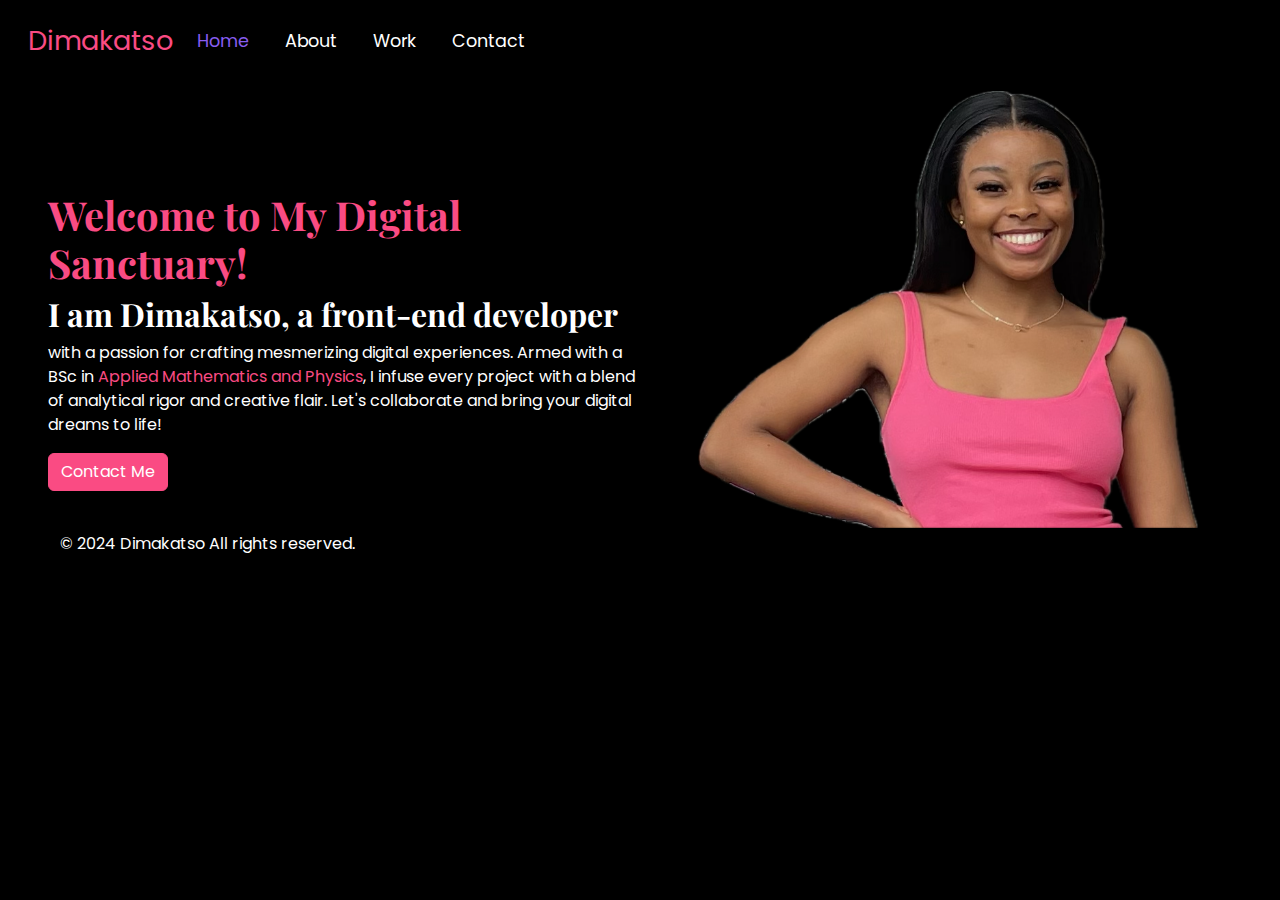
<file: index.html>
<!DOCTYPE html>
<html lang="en">
  <head>
    <meta charset="UTF-8" />
    <meta name="viewport" content="width=device-width, initial-scale=1.0" />
    <meta
      name="description"
      content="Explore the digital world with Dimakatso, a front-end developer dedicated to crafting captivating web experiences. Join the journey to innovation and creativity!"
    />
    <link
      href="https://cdn.jsdelivr.net/npm/bootstrap@5.3.3/dist/css/bootstrap.min.css"
      rel="stylesheet"
      integrity="sha384-QWTKZyjpPEjISv5WaRU9OFeRpok6YctnYmDr5pNlyT2bRjXh0JMhjY6hW+ALEwIH"
      crossorigin="anonymous"
    />
    <link rel="preconnect" href="https://fonts.googleapis.com" />
    <link rel="preconnect" href="https://fonts.gstatic.com" crossorigin />
    <link
      href="https://fonts.googleapis.com/css2?family=Playfair+Display:ital,wght@0,400..900;1,400..900&family=Poppins:ital,wght@0,100;0,200;0,300;0,400;0,500;0,600;0,700;0,800;0,900;1,100;1,200;1,300;1,400;1,500;1,600;1,700;1,800;1,900&display=swap"
      rel="stylesheet"
    />
    <link
      rel="stylesheet"
      href="https://cdnjs.cloudflare.com/ajax/libs/font-awesome/6.5.2/css/all.min.css"
      integrity="sha512-SnH5WK+bZxgPHs44uWIX+LLJAJ9/2PkPKZ5QiAj6Ta86w+fsb2TkcmfRyVX3pBnMFcV7oQPJkl9QevSCWr3W6A=="
      crossorigin="anonymous"
      referrerpolicy="no-referrer"
    />
    <link rel="stylesheet" href="/styles/styles.css" />
    <script
      src="https://cdn.jsdelivr.net/npm/bootstrap@5.3.3/dist/js/bootstrap.bundle.min.js"
      integrity="sha384-YvpcrYf0tY3lHB60NNkmXc5s9fDVZLESaAA55NDzOxhy9GkcIdslK1eN7N6jIeHz"
      crossorigin="anonymous"
    ></script>
    <title>Dimakatso | Front-End Developer & Digital Enthusiast</title>
  </head>
  <body>
    <header>
      <div class="container-fluid px-0 mt-2">
        <nav class="navbar navbar-expand-lg bg-body-tertiary px-3">
          <div class="container-fluid">
            <a class="navbar-brand" href="/index.html">Dimakatso</a>
            <button
              class="navbar-toggler"
              type="button"
              data-bs-toggle="collapse"
              data-bs-target="#navbarNav"
              aria-controls="navbarNav"
              aria-expanded="false"
              aria-label="Toggle navigation"
            >
              <span class="navbar-toggler-icon"></span>
            </button>
            <div class="collapse navbar-collapse" id="navbarNav">
              <ul class="navbar-nav">
                <li class="nav-item">
                  <a class="nav-link active" aria-current="page" href="/"
                    >Home</a
                  >
                </li>
                <li class="nav-item">
                  <a class="nav-link" href="/about.html">About</a>
                </li>
                <li class="nav-item">
                  <a class="nav-link" href="/work.html">Work</a>
                </li>
                <li class="nav-item">
                  <a class="nav-link" href="/contact.html">Contact</a>
                </li>
              </ul>
            </div>
          </div>
        </nav>
      </div>
    </header>
    <main>
      <div class="row mt-3 ms-5 me-4 text-description">
        <div class="col mt-5 px-0 d-block d-md-text-center">
          <h1>Welcome to My Digital Sanctuary!</h1>
          <h2>I am Dimakatso, a front-end developer</h2>
          <p>
            with a passion for crafting mesmerizing digital experiences. Armed
            with a BSc in
            <span class="text-pink">Applied Mathematics and Physics</span>, I
            infuse every project with a blend of analytical rigor and creative
            flair. Let's collaborate and bring your digital dreams to life!
          </p>
          <a href="/about.html" class="btn btn-primary">Contact Me</a>
        </div>
        <div class="col d-none d-lg-block">
          <img
            src="/images/profile.png"
            alt="Profile-image"
            width="500px"
            class="img-fluid mx-auto d-block"
          />
        </div>
      </div>
    </main>
    <footer>
      <div class="container-fluid ms-5 mb-0" style="width: 320px">
        <div class="footer-icons mb-1 d-flex justify-content-evenly">
          <a
            href="https://github.com/DimakatsoMotau"
            target="_blank"
            title="GitHub Profile"
            ><i class="fa-brands fa-github"></i
          ></a>
          <a
            href="mailto:dimakatsosim@gmail.com"
            target="_blank"
            title="Email Me"
            ><i class="fa-regular fa-envelope"></i
          ></a>
          <a href="tel:+27663980137" target="_blank" title="Call Me"
            ><i class="fa-solid fa-phone"></i
          ></a>
        </div>
        <p class="mb-0">© 2024 Dimakatso All rights reserved.</p>
      </div>
    </footer>
  </body>
</html>
</file>
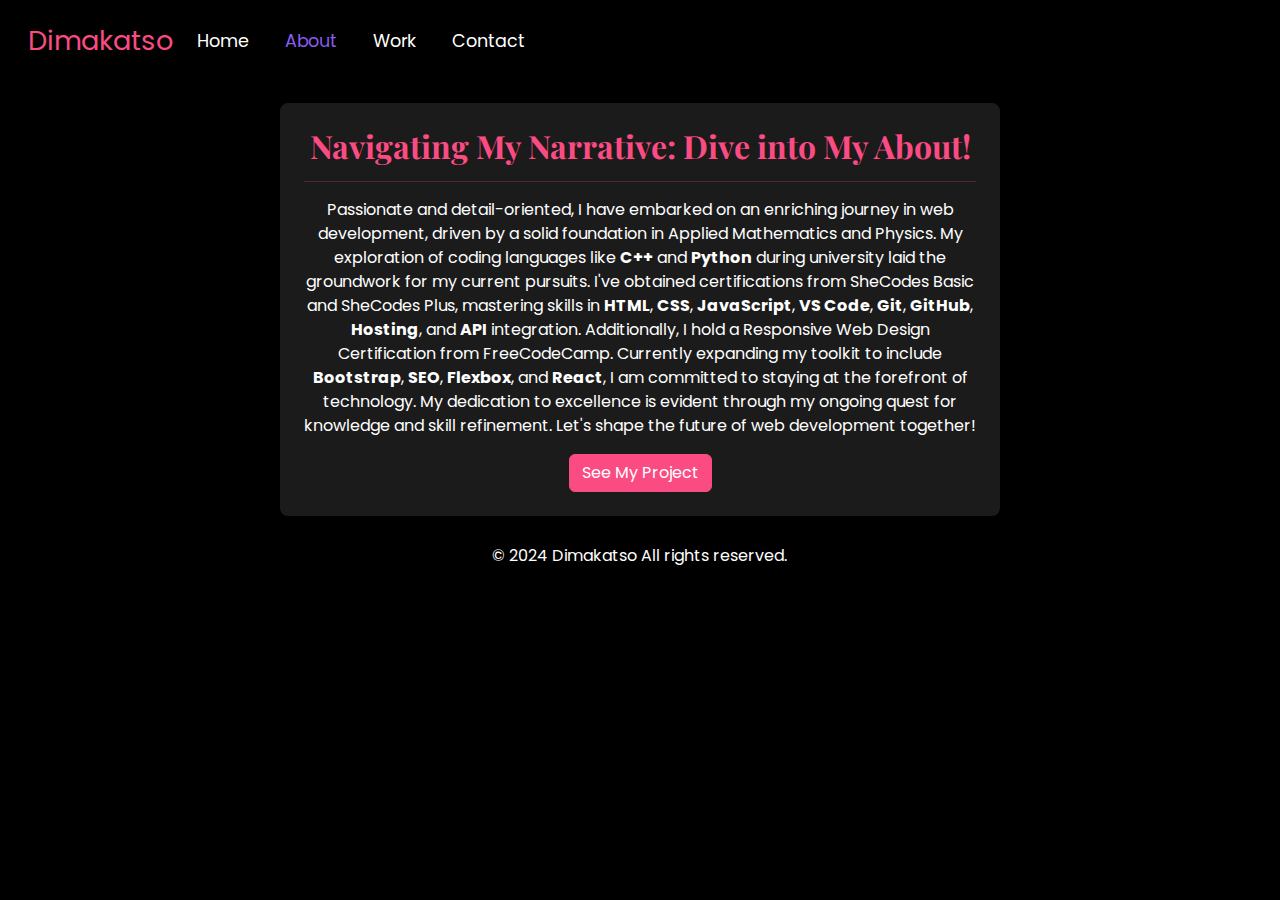
<file: about.html>
<!DOCTYPE html>
<html lang="en">
  <head>
    <meta charset="UTF-8" />
    <meta name="viewport" content="width=device-width, initial-scale=1.0" />
    <meta
      name="description"
      content="Learn about Dimakatso, a passionate front-end developer blending creativity with technical expertise. Discover her journey from Applied Mathematics and Physics to web development."
    />
    <link
      href="https://cdn.jsdelivr.net/npm/bootstrap@5.3.3/dist/css/bootstrap.min.css"
      rel="stylesheet"
      integrity="sha384-QWTKZyjpPEjISv5WaRU9OFeRpok6YctnYmDr5pNlyT2bRjXh0JMhjY6hW+ALEwIH"
      crossorigin="anonymous"
    />
    <link rel="preconnect" href="https://fonts.googleapis.com" />
    <link rel="preconnect" href="https://fonts.gstatic.com" crossorigin />
    <link
      href="https://fonts.googleapis.com/css2?family=Playfair+Display:ital,wght@0,400..900;1,400..900&family=Poppins:ital,wght@0,100;0,200;0,300;0,400;0,500;0,600;0,700;0,800;0,900;1,100;1,200;1,300;1,400;1,500;1,600;1,700;1,800;1,900&display=swap"
      rel="stylesheet"
    />
    <link
      rel="stylesheet"
      href="https://cdnjs.cloudflare.com/ajax/libs/font-awesome/6.5.2/css/all.min.css"
      integrity="sha512-SnH5WK+bZxgPHs44uWIX+LLJAJ9/2PkPKZ5QiAj6Ta86w+fsb2TkcmfRyVX3pBnMFcV7oQPJkl9QevSCWr3W6A=="
      crossorigin="anonymous"
      referrerpolicy="no-referrer"
    />
    <link rel="stylesheet" href="/styles/styles.css" />
    <script
      src="https://cdn.jsdelivr.net/npm/bootstrap@5.3.3/dist/js/bootstrap.bundle.min.js"
      integrity="sha384-YvpcrYf0tY3lHB60NNkmXc5s9fDVZLESaAA55NDzOxhy9GkcIdslK1eN7N6jIeHz"
      crossorigin="anonymous"
    ></script>
    <title>About Dimakatso | Front-End Developer & Innovator</title>
  </head>
  <body>
    <header>
      <div class="container-fluid px-0 mt-2">
        <nav class="navbar navbar-expand-lg bg-body-tertiary px-3">
          <div class="container-fluid">
            <a class="navbar-brand" href="/index.html">Dimakatso</a>
            <button
              class="navbar-toggler"
              type="button"
              data-bs-toggle="collapse"
              data-bs-target="#navbarNav"
              aria-controls="navbarNav"
              aria-expanded="false"
              aria-label="Toggle navigation"
            >
              <span class="navbar-toggler-icon"></span>
            </button>
            <div class="collapse navbar-collapse" id="navbarNav">
              <ul class="navbar-nav">
                <li class="nav-item">
                  <a class="nav-link" href="/">Home</a>
                </li>
                <li class="nav-item">
                  <a
                    class="nav-link active"
                    aria-current="page"
                    href="/about.html"
                    >About</a
                  >
                </li>
                <li class="nav-item">
                  <a class="nav-link" href="/work.html">Work</a>
                </li>
                <li class="nav-item">
                  <a class="nav-link" href="/contact.html">Contact</a>
                </li>
              </ul>
            </div>
          </div>
        </nav>
      </div>
    </header>
    <main>
      <div class="container mt-1">
        <div class="row d-flex justify-content-center p-4">
          <div
            class="col-md-6 text-center bg-dark rounded-3 shadow-sm p-4"
            style="width: 45em"
          >
            <h2>
              Navigating My Narrative: Dive into My About!
              <hr />
            </h2>
            <p class="lh-base">
              Passionate and detail-oriented, I have embarked on an enriching
              journey in web development, driven by a solid foundation in
              Applied Mathematics and Physics. My exploration of coding
              languages like
              <strong>C++</strong> and <strong>Python</strong> during university
              laid the groundwork for my current pursuits. I've obtained
              certifications from SheCodes Basic and SheCodes Plus, mastering
              skills in <strong>HTML</strong>, <strong>CSS</strong>,
              <strong>JavaScript</strong>, <strong>VS Code</strong>,
              <strong>Git</strong>, <strong>GitHub</strong>,
              <strong>Hosting</strong>, and <strong>API</strong> integration.
              Additionally, I hold a Responsive Web Design Certification from
              FreeCodeCamp. Currently expanding my toolkit to include
              <strong>Bootstrap</strong>, <strong>SEO</strong>,
              <strong>Flexbox</strong>, and <strong>React</strong>, I am
              committed to staying at the forefront of technology. My dedication
              to excellence is evident through my ongoing quest for knowledge
              and skill refinement. Let's shape the future of web development
              together!
            </p>
            <a href="/work.html" class="btn btn-primary">See My Project</a>
          </div>
        </div>
      </div>
    </main>
    <footer>
      <div class="container-fluid mx-auto" style="width: 320px">
        <div class="footer-icons mb-1 d-flex justify-content-evenly">
          <a
            href="https://github.com/DimakatsoMotau"
            target="_blank"
            title="GitHub Profile"
            ><i class="fa-brands fa-github"></i
          ></a>
          <a
            href="mailto:dimakatsosim@gmail.com"
            target="_blank"
            title="Email Me"
            ><i class="fa-regular fa-envelope"></i
          ></a>
          <a href="tel:+27663980137" target="_blank" title="Call Me"
            ><i class="fa-solid fa-phone"></i
          ></a>
        </div>
        <p class="mb-0">© 2024 Dimakatso All rights reserved.</p>
      </div>
    </footer>
  </body>
</html>
</file>
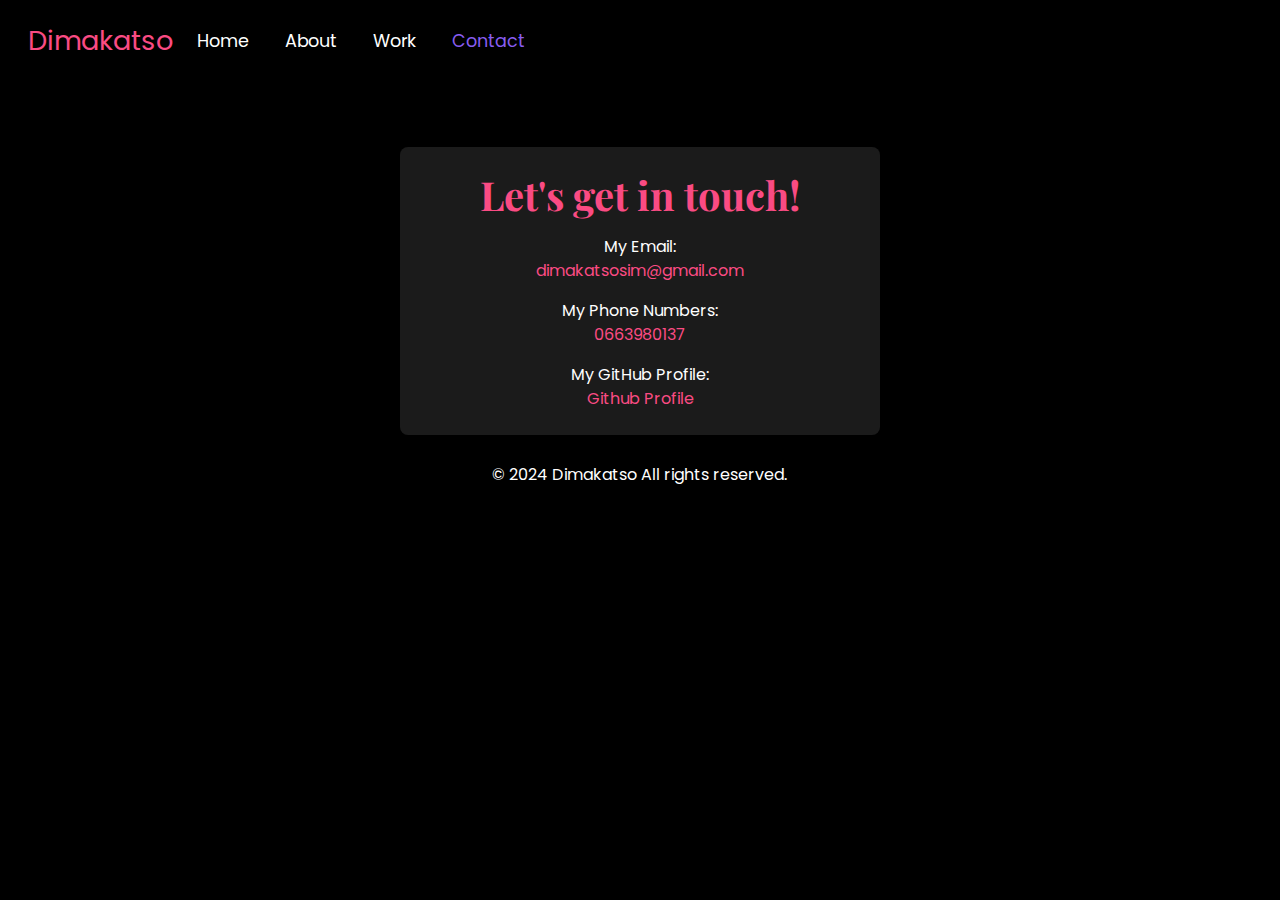
<file: contact.html>
<!DOCTYPE html>
<html lang="en">
  <head>
    <meta charset="UTF-8" />
    <meta name="viewport" content="width=device-width, initial-scale=1.0" />
    <meta
      name="description"
      content="Connect with Dimakatso, a front-end developer eager to collaborate on exciting projects. Reach out to start a conversation about web development and innovation."
    />
    <link
      href="https://cdn.jsdelivr.net/npm/bootstrap@5.3.3/dist/css/bootstrap.min.css"
      rel="stylesheet"
      integrity="sha384-QWTKZyjpPEjISv5WaRU9OFeRpok6YctnYmDr5pNlyT2bRjXh0JMhjY6hW+ALEwIH"
      crossorigin="anonymous"
    />
    <link rel="preconnect" href="https://fonts.googleapis.com" />
    <link rel="preconnect" href="https://fonts.gstatic.com" crossorigin />
    <link
      href="https://fonts.googleapis.com/css2?family=Playfair+Display:ital,wght@0,400..900;1,400..900&family=Poppins:ital,wght@0,100;0,200;0,300;0,400;0,500;0,600;0,700;0,800;0,900;1,100;1,200;1,300;1,400;1,500;1,600;1,700;1,800;1,900&display=swap"
      rel="stylesheet"
    />
    <link
      rel="stylesheet"
      href="https://cdnjs.cloudflare.com/ajax/libs/font-awesome/6.5.2/css/all.min.css"
      integrity="sha512-SnH5WK+bZxgPHs44uWIX+LLJAJ9/2PkPKZ5QiAj6Ta86w+fsb2TkcmfRyVX3pBnMFcV7oQPJkl9QevSCWr3W6A=="
      crossorigin="anonymous"
      referrerpolicy="no-referrer"
    />
    <link rel="stylesheet" href="/styles/styles.css" />
    <script
      src="https://cdn.jsdelivr.net/npm/bootstrap@5.3.3/dist/js/bootstrap.bundle.min.js"
      integrity="sha384-YvpcrYf0tY3lHB60NNkmXc5s9fDVZLESaAA55NDzOxhy9GkcIdslK1eN7N6jIeHz"
      crossorigin="anonymous"
    ></script>
    <title>Contact Dimakatso | Let's Collaborate on Web Development</title>
  </head>
  <body>
    <header>
      <div class="container-fluid px-0 mt-2">
        <nav class="navbar navbar-expand-lg bg-body-tertiary px-3">
          <div class="container-fluid">
            <a class="navbar-brand" href="/index.html">Dimakatso</a>
            <button
              class="navbar-toggler"
              type="button"
              data-bs-toggle="collapse"
              data-bs-target="#navbarNav"
              aria-controls="navbarNav"
              aria-expanded="false"
              aria-label="Toggle navigation"
            >
              <span class="navbar-toggler-icon"></span>
            </button>
            <div class="collapse navbar-collapse" id="navbarNav">
              <ul class="navbar-nav">
                <li class="nav-item">
                  <a class="nav-link" aria-current="page" href="/">Home</a>
                </li>
                <li class="nav-item">
                  <a class="nav-link" href="/about.html">About</a>
                </li>
                <li class="nav-item">
                  <a class="nav-link" href="/work.html">Work</a>
                </li>
                <li class="nav-item">
                  <a
                    class="nav-link active"
                    aria-current="page"
                    href="/contact.html"
                    >Contact</a
                  >
                </li>
              </ul>
            </div>
          </div>
        </nav>
      </div>
    </header>
    <main>
      <div class="container mt-5">
        <div class="row d-flex justify-content-center p-4">
          <div
            class="col-md-6 text-center bg-dark rounded-3 shadow-sm p-4 contact"
            style="width: 30em"
          >
            <h1>Let's get in touch!</h1>
            <p>My Email:</p>
            <a
              href="mailto:dimakatsosim@gmail.com"
              title="Email Me"
              target="_blank"
              >dimakatsosim@gmail.com</a
            >
            <p>My Phone Numbers:</p>
            <a href="tel:+27663980137" title="Call Me" target="_blank"
              >0663980137</a
            >
            <p>My GitHub Profile:</p>
            <a
              href="https://github.com/DimakatsoMotau"
              title="GitHub Profile"
              target="_blank"
              >Github Profile</a
            >
          </div>
        </div>
      </div>
    </main>
    <footer>
      <div class="container-fluid mx-auto" style="width: 320px">
        <div class="footer-icons mb-1 d-flex justify-content-evenly">
          <a
            href="https://github.com/DimakatsoMotau"
            target="_blank"
            title="GitHub Profile"
            ><i class="fa-brands fa-github"></i
          ></a>
          <a
            href="mailto:dimakatsosim@gmail.com"
            target="_blank"
            title="Email Me"
            ><i class="fa-regular fa-envelope"></i
          ></a>
          <a href="tel:+27663980137" target="_blank" title="Call Me"
            ><i class="fa-solid fa-phone"></i
          ></a>
        </div>
        <p class="mb-0">© 2024 Dimakatso All rights reserved.</p>
      </div>
    </footer>
  </body>
</html>
</file>
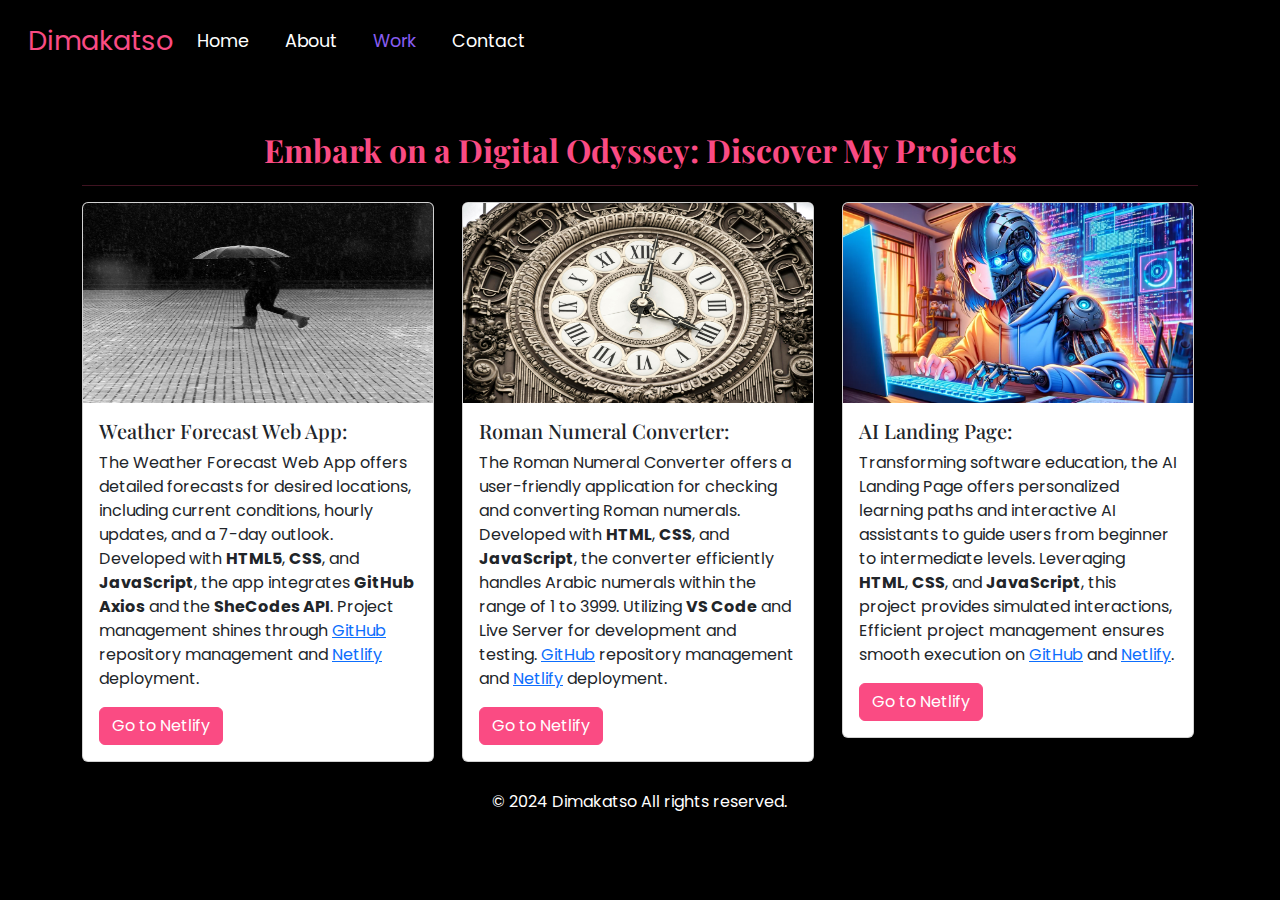
<file: work.html>
<!DOCTYPE html>
<html lang="en">
  <head>
    <meta charset="UTF-8" />
    <meta name="viewport" content="width=device-width, initial-scale=1.0" />
    <meta
      name="description"
      content="Dive into Dimakatso's digital creations, from dynamic websites to interactive applications. Explore her portfolio showcasing proficiency in HTML, CSS, JavaScript, and more."
    />
    <link
      href="https://cdn.jsdelivr.net/npm/bootstrap@5.3.3/dist/css/bootstrap.min.css"
      rel="stylesheet"
      integrity="sha384-QWTKZyjpPEjISv5WaRU9OFeRpok6YctnYmDr5pNlyT2bRjXh0JMhjY6hW+ALEwIH"
      crossorigin="anonymous"
    />
    <link rel="preconnect" href="https://fonts.googleapis.com" />
    <link rel="preconnect" href="https://fonts.gstatic.com" crossorigin />
    <link
      href="https://fonts.googleapis.com/css2?family=Playfair+Display:ital,wght@0,400..900;1,400..900&family=Poppins:ital,wght@0,100;0,200;0,300;0,400;0,500;0,600;0,700;0,800;0,900;1,100;1,200;1,300;1,400;1,500;1,600;1,700;1,800;1,900&display=swap"
      rel="stylesheet"
    />
    <link
      rel="stylesheet"
      href="https://cdnjs.cloudflare.com/ajax/libs/font-awesome/6.5.2/css/all.min.css"
      integrity="sha512-SnH5WK+bZxgPHs44uWIX+LLJAJ9/2PkPKZ5QiAj6Ta86w+fsb2TkcmfRyVX3pBnMFcV7oQPJkl9QevSCWr3W6A=="
      crossorigin="anonymous"
      referrerpolicy="no-referrer"
    />
    <link rel="stylesheet" href="/styles/styles.css" />
    <script
      src="https://cdn.jsdelivr.net/npm/bootstrap@5.3.3/dist/js/bootstrap.bundle.min.js"
      integrity="sha384-YvpcrYf0tY3lHB60NNkmXc5s9fDVZLESaAA55NDzOxhy9GkcIdslK1eN7N6jIeHz"
      crossorigin="anonymous"
    ></script>
    <title>Dimakatso's Projects | Front-End Developer's Portfolio</title>
  </head>
  <body>
    <header>
      <div class="container-fluid px-0">
        <nav class="navbar navbar-expand-lg bg-body-tertiary p-3">
          <div class="container-fluid">
            <a class="navbar-brand" href="/index.html">Dimakatso</a>
            <button
              class="navbar-toggler"
              type="button"
              data-bs-toggle="collapse"
              data-bs-target="#navbarNav"
              aria-controls="navbarNav"
              aria-expanded="false"
              aria-label="Toggle navigation"
            >
              <span class="navbar-toggler-icon"></span>
            </button>
            <div class="collapse navbar-collapse" id="navbarNav">
              <ul class="navbar-nav">
                <li class="nav-item">
                  <a class="nav-link" href="/">Home</a>
                </li>
                <li class="nav-item">
                  <a class="nav-link" href="/about.html">About</a>
                </li>
                <li class="nav-item">
                  <a
                    class="nav-link active"
                    aria-current="page"
                    href="/work.html"
                    >Work</a
                  >
                </li>
                <li class="nav-item">
                  <a class="nav-link" href="/contact.html">Contact</a>
                </li>
              </ul>
            </div>
          </div>
        </nav>
      </div>
    </header>
    <main>
      <div class="container">
        <h2 class="text-center mt-5">
          Embark on a Digital Odyssey: Discover My Projects
          <hr />
        </h2>
        <div class="row">
          <div class="col-lg-4 col-md-12 mb-4">
            <div class="card" style="width: 22rem">
              <img
                src="/images/weather.jpg"
                class="card-img-top"
                style="height: 200px"
                alt="weather-image"
              />
              <div class="card-body">
                <h5 class="card-title">Weather Forecast Web App:</h5>
                <p class="card-text">
                  The Weather Forecast Web App offers detailed forecasts for
                  desired locations, including current conditions, hourly
                  updates, and a 7-day outlook. Developed with
                  <strong>HTML5</strong>, <strong>CSS</strong>, and
                  <strong>JavaScript</strong>, the app integrates
                  <strong>GitHub Axios</strong> and the
                  <strong>SheCodes API</strong>. Project management shines
                  through
                  <a
                    href="https://github.com/DimakatsoMotau/My-Weather-application-"
                    target="_blank"
                    rel="nofollow noreferrer noopener"
                    >GitHub</a
                  >
                  repository management and
                  <a
                    href="https://quick-weather-check.netlify.app/"
                    target="_blank"
                    rel="noopener"
                    >Netlify</a
                  >

                  deployment.
                </p>
                <a
                  href="https://quick-weather-check.netlify.app/"
                  target="_blank"
                  rel="noopener"
                  class="btn btn-primary"
                  >Go to Netlify</a
                >
              </div>
            </div>
          </div>
          <div class="col-lg-4 col-md-12 mb-4">
            <div class="card" style="width: 22rem">
              <img
                src="/images/roman.jpg"
                class="card-img-top"
                style="height: 200px"
                alt="weather-image"
              />
              <div class="card-body">
                <h5 class="card-title">Roman Numeral Converter:</h5>
                <p class="card-text">
                  The Roman Numeral Converter offers a user-friendly application
                  for checking and converting Roman numerals. Developed with
                  <strong>HTML</strong>, <strong>CSS</strong>, and
                  <strong>JavaScript</strong>, the converter efficiently handles
                  Arabic numerals within the range of 1 to 3999. Utilizing
                  <strong>VS Code</strong> and Live Server for development and
                  testing.
                  <a
                    href="https://github.com/DimakatsoMotau/Roman-Numeral-Converter"
                    target="_blank"
                    rel="nofollow noreferrer noopener"
                    >GitHub</a
                  >
                  repository management and
                  <a
                    href="https://roman-numeral-converter-web.netlify.app/"
                    target="_blank"
                    rel="noopener"
                    >Netlify</a
                  >
                  deployment.
                </p>
                <a
                  href="https://roman-numeral-converter-web.netlify.app/"
                  target="_blank"
                  rel="noopener"
                  class="btn btn-primary"
                  >Go to Netlify</a
                >
              </div>
            </div>
          </div>
          <div class="col-lg-4 col-md-12 mb-5">
            <div class="card" style="width: 22rem">
              <img
                src="/images/ai-human.webp"
                class="card-img-top"
                style="height: 200px"
                alt="weather-image"
              />
              <div class="card-body">
                <h5 class="card-title">AI Landing Page:</h5>
                <p class="card-text">
                  Transforming software education, the AI Landing Page offers
                  personalized learning paths and interactive AI assistants to
                  guide users from beginner to intermediate levels. Leveraging
                  <strong>HTML</strong>, <strong>CSS</strong>, and
                  <strong>JavaScript</strong>, this project provides simulated
                  interactions, Efficient project management ensures smooth
                  execution on
                  <a
                    href="https://github.com/DimakatsoMotau/My-sheCodesBasic-project"
                    target="_blank"
                    title="GitHub"
                    rel="nofollow noreferrer noopener"
                    >GitHub</a
                  >
                  and
                  <a
                    href="https://landingai-page.netlify.app/"
                    target="_blank"
                    title="Netlify"
                    rel="noopener"
                    >Netlify</a
                  >.
                </p>
                <a
                  href="https://landingai-page.netlify.app/"
                  target="_blank"
                  title="Netlify"
                  rel="noopener"
                  class="btn btn-primary"
                  >Go to Netlify</a
                >
              </div>
            </div>
          </div>
        </div>
      </div>
    </main>
    <footer>
      <div class="container-fluid mx-auto" style="width: 320px">
        <div class="footer-icons mb-1 d-flex justify-content-evenly">
          <a
            href="https://github.com/DimakatsoMotau"
            target="_blank"
            title="GitHub Profile"
            ><i class="fa-brands fa-github"></i
          ></a>
          <a
            href="mailto:dimakatsosim@gmail.com"
            target="_blank"
            title="Email Me"
            ><i class="fa-regular fa-envelope"></i
          ></a>
          <a href="tel:+27663980137" target="_blank" title="Call Me"
            ><i class="fa-solid fa-phone"></i
          ></a>
        </div>
        <p class="mb-0">© 2024 Dimakatso All rights reserved.</p>
      </div>
    </footer>
  </body>
</html>
</file>
<file: styles/styles.css>
:root {
  --main-color: #fa4b83;
  --primary-color: #f10550;
  --heading-font-family: "Playfair Display", serif;
  --default-font-family: "Poppins", sans-seri;
}

body {
  background-color: black;
  color: #ffff;
  font-family: var(--default-font-family);
}

nav ul li {
  padding-right: 20px;
  font-size: 1.1em;
}

h1,
.container h2 {
  color: var(--main-color);
}

h1,
h2 {
  font-family: var(--heading-font-family);
  font-size: 800;
  font-weight: bold;
}

h5 {
  font-family: var(--heading-font-family);
  color: var(--main-color);
}

p {
  font-size: 800;
  font-weight: normal;
}

.navbar {
  background-color: black !important;
}

.navbar-brand {
  color: var(--main-color);
  font-size: 1.7em;
}

.navbar-brand:hover {
  color: #df2862;
}

.navbar .nav-link {
  color: #ffff;
}

.navbar-nav a:hover {
  color: #b52b65;
}

.navbar .active {
  color: #885df1 !important;
}

.navbar-toggler {
  background-color: #ffff;
}

.text-description .mt-5 {
  margin-top: 100px !important;
}

.text-pink {
  color: var(--main-color);
}

.btn-primary {
  background-color: var(--main-color);
  border-color: var(--main-color);
  transition: all 150ms ease-in-out;
}

.btn-primary:hover {
  background-color: var(--primary-color);
  border-color: var(--primary-color);
}

.btn-primary:active {
  background-color: var(--primary-color);
  border: var(--primary-color);
}

.btn-primary:disabled {
  background-color: var(--primary-color);
  border-color: #f10550;
}

.shadow-sm {
  box-shadow: 10px 10px 20px rgba(0, 0, 0, 0.2) !important;
}

.bg-dark {
  background-color: #1b1b1b !important;
}

.contact p {
  margin-bottom: 0;
  margin-top: 1em;
}

.contact a {
  color: var(--main-color);
  text-decoration: none;
}

.footer-icons a {
  color: var(--main-color);
}

.footer-icons i {
  font-size: 20px;
  transition: all 0.4s ease-in-out;
}

.footer-icons i:hover {
  transform: scale(1.3);
}

@media (max-width: 960px) {
  .text-description {
    text-align: center;
    line-height: 1.5em;
  }

  .col-md-12 {
    display: flex;
    justify-content: center;
  }

  footer .container-fluid {
    margin: 50px auto 0 auto !important;
  }
}
</file>
